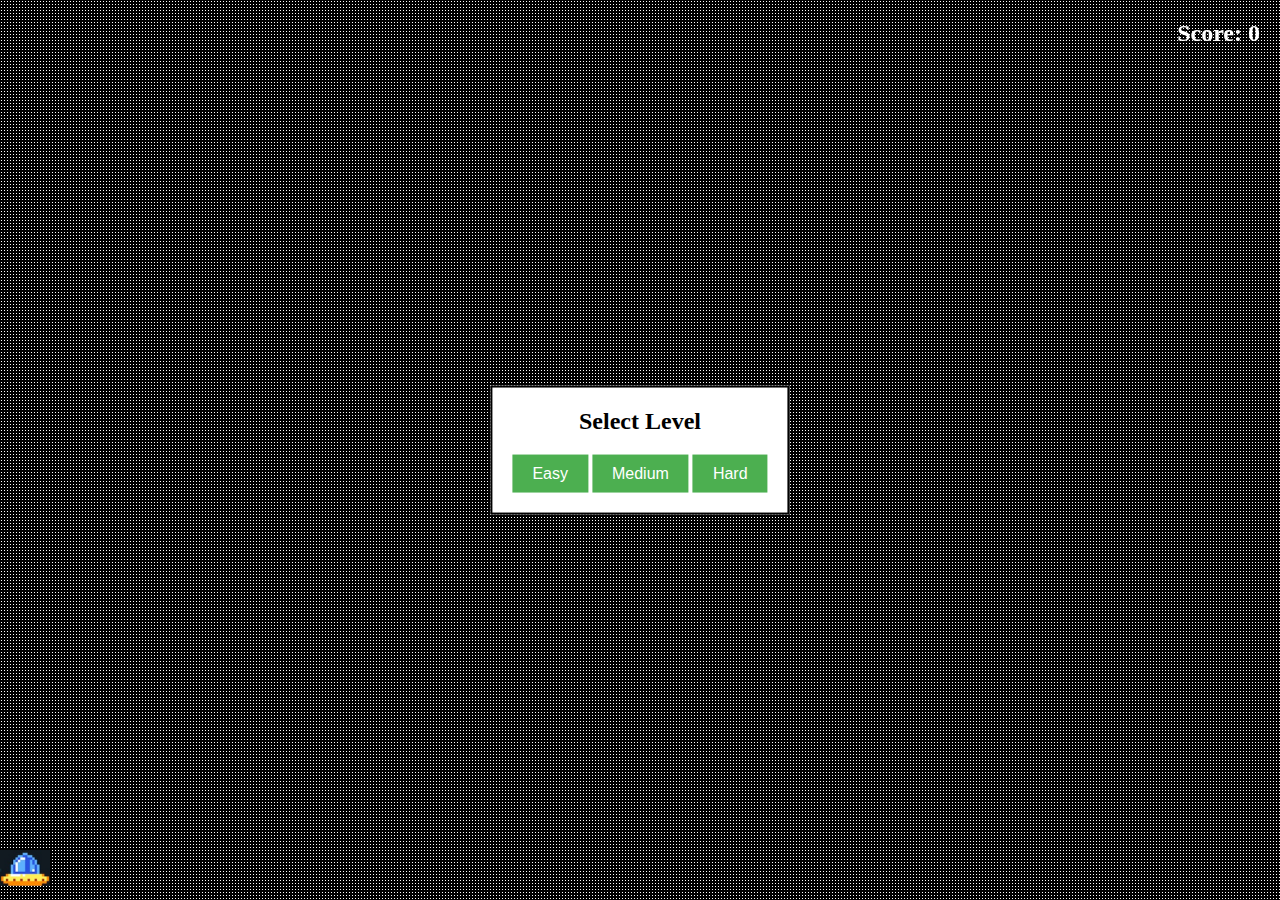
<file: jumpgame.html>
<!DOCTYPE html>
<html>

<head>
  <title>Run and Jump</title>
  <link rel="stylesheet" href="./css/jumpGame.css" />
</head>

<body>
  <div id="game-container">
    <div id="player"></div>
  </div>

  <div id="level-popup">
    <h2>Select Level</h2>
    <button id="easy-btn">Easy</button>
    <button id="medium-btn">Medium</button>
    <button id="hard-btn">Hard</button>
  </div>

  <div id="name-popup" class="name-popup">
    <input type="text" id="name-input-jump" placeholder="Enter your name">
    <h3 id="jumpscore"></h3>
    <button id="again-btn-jump">Play again</button>
    <button id="home-btn-jump">Go Home</a></button>
  </div>

  <div id="score-level">Score: 0</div>

  <script src="https://code.jquery.com/jquery-3.6.0.min.js"></script>
  <script src="./js/main.js"></script>
  <script src="./js/jumpGame.js"></script>
</body>

</html>
</file>
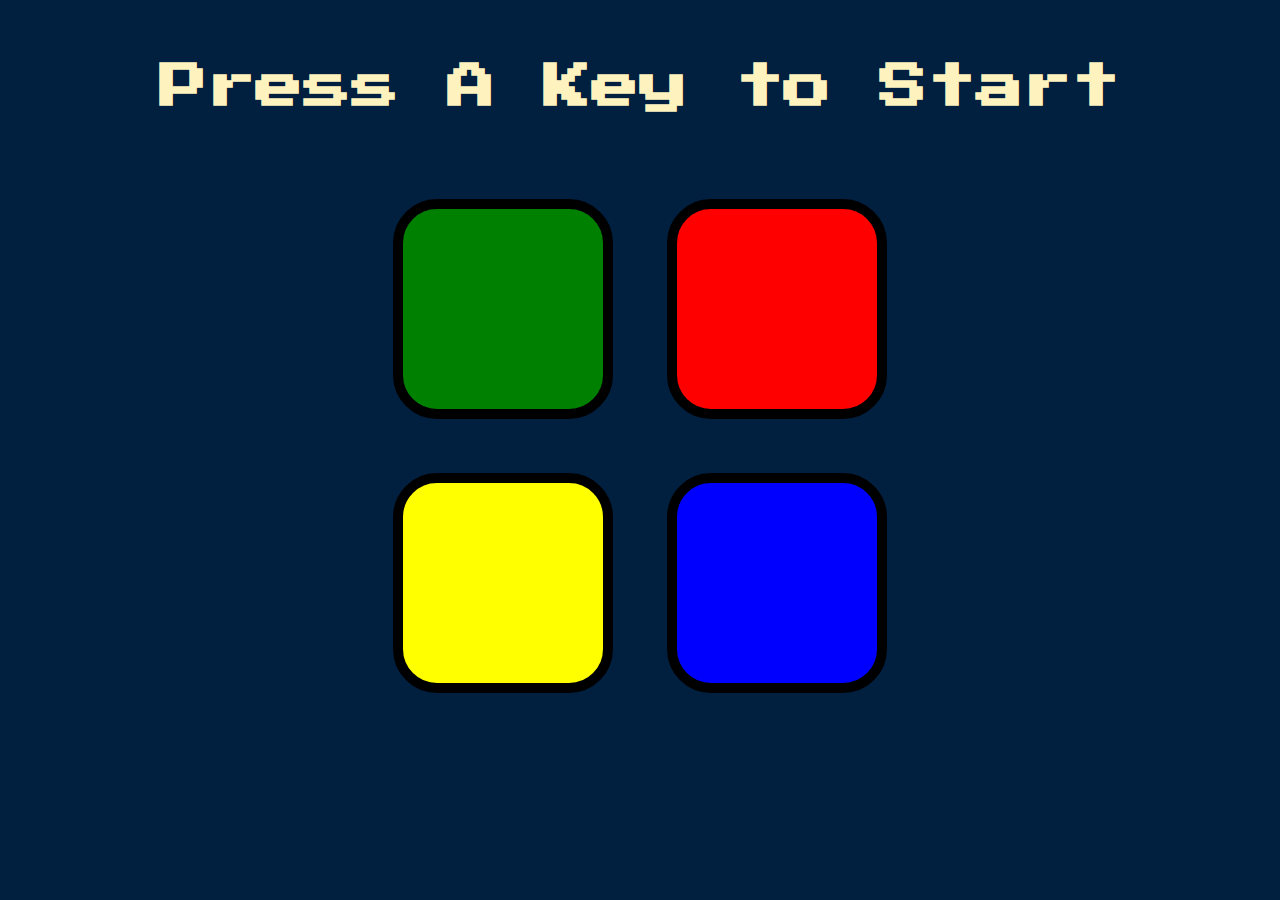
<file: memorygame.html>
<!DOCTYPE html>
<html lang="en" dir="ltr">

<head>
    <meta charset="utf-8">
    <title>Simon</title>
    <link rel="stylesheet" href="./css/memorygame.css">
    <link href="https://fonts.googleapis.com/css?family=Press+Start+2P" rel="stylesheet">
</head>

<body>
    <h1 id="score-title">Press A Key to Start</h1>

    <div id="name-popup" class="name-popup">
        <input type="text" id="name-input-memory" placeholder="Enter your name">
        <h3 id="memoryscore"></h3>
        <button id="again-btn-memory">Play again</button>
        <button id="home-btn-memory">Go Home</a></button>
    </div>
    <div class="container">

        <div lass="row">

            <div type="button" id="green" class="btn green">

            </div>

            <div type="button" id="red" class="btn red">

            </div>
        </div>

        <div class="row">

            <div type="button" id="yellow" class="btn yellow">

            </div>
            <div type="button" id="blue" class="btn blue">

            </div>

        </div>

    </div>

    <script src="https://ajax.googleapis.com/ajax/libs/jquery/3.3.1/jquery.min.js"></script>
    <script src="./js/main.js"></script>
    <script src="./js/memoryGame.js" charset="utf-8"></script>

</body>

</html>
</file>
<file: css/jumpGame.css>
body {
    background-color: #000;
    overflow-x: hidden;
    margin: 0;
    padding: 0;
    position: relative;
  }
  
  body:before {
    content: '';
    position: fixed;
    top: 0;
    left: 0;
    width: 100%;
    height: 100%;
    pointer-events: none;
    background-image: radial-gradient(white 2%, transparent 3%);
    background-size: 3px 3px;
  }
  

#game-container {
    position: relative;
    width: 100%;
    height: 100vh;
    display: flex;
    align-items: flex-end;
    justify-content: center;
}

#player {
    position: absolute;
    bottom: 0;
    left: 0;
    width: 50px;
    height: 50px;
    background-image: url('../data/img/player.png');
    background-size: contain;
    background-repeat: no-repeat;
}

.obstacle {
    position: absolute;
    bottom: 0;
    width: 30px;
    height: 50px;
    background-image: url('../data/img/obstacle.png');
    background-size: contain;
    background-repeat: no-repeat;
    animation: obstacleMove linear infinite;
}

@keyframes obstacleMove {
    0% {
        transform: translateX(100vw);
    }
    100% {
        transform: translateX(-100%);
    }
}

#game-over {
    position: fixed;
    top: 50%;
    left: 50%;
    transform: translate(-50%, -50%);
    background-color: #fff;
    padding: 20px;
    border: 2px solid #000;
    display: none;
    text-align: center;
}

#game-over h2 {
    margin-top: 0;
}

#game-over p {
    margin-bottom: 20px;
}

#score {
    position: fixed;
    top: 20px;
    left: 20px;
    font-size: 24px;
    color: #333;
    font-weight: bold;
}

#level-popup {
    position: fixed;
    top: 50%;
    left: 50%;
    transform: translate(-50%, -50%);
    background-color: #fff;
    padding: 20px;
    border: 2px solid #000;
    text-align: center;
}

#level-popup h2 {
    margin-top: 0;
}

button, a{
    background-color: #4caf50;
    color: #fff;
    border: none;
    padding: 10px 20px;
    font-size: 16px;
    cursor: pointer;
    text-decoration: none;
}

#score-level {
    position: absolute;
    top: 20px;
    right: 20px;
    font-size: 24px;
    color: #fff;
    font-weight: bold;
}

#name-popup {
    position: fixed;
    top: 50%;
    left: 50%;
    transform: translate(-50%, -50%);
    background-color: #fff;
    padding: 20px;
    border: 2px solid #000;
    text-align: center;
    display: none;
}

#name-popup input {
    border: 0;
    background-color: antiquewhite;
    padding: 10px;
}

.star {
    position: absolute;
    background-color: white;
    border-radius: 50%;
    pointer-events: none;
}

.obstacle.collided {
    animation-play-state: paused !important;
}

#player, .star {
    animation-play-state: paused !important;
}
</file>
<file: css/memorygame.css>
body {
    text-align: center;
    background-color: #011F3F;
  }
  
  #score-title {
    font-family: 'Press Start 2P', cursive;
    font-size: 3rem;
    margin:  5%;
    color: #FEF2BF;
  }
  
  .container {
    display: block;
    width: 50%;
    margin: auto;
  
  }
  
  .btn {
    margin: 25px;
    display: inline-block;
    height: 200px;
    width: 200px;
    border: 10px solid black;
    border-radius: 20%;
  }
  
  .game-over {
    background-color: red;
    opacity: 0.8;
  }
  
  .red {
    background-color: red;
  }
  
  .green {
    background-color: green;
  }
  
  .blue {
    background-color: blue;
  }
  
  .yellow {
    background-color: yellow;
  }
  
  .pressed {
    box-shadow: 0 0 20px white;
    background-color: grey;
  }

  #name-popup {
    position: fixed;
    top: 50%;
    left: 50%;
    transform: translate(-50%, -50%);
    background-color: #fff;
    padding: 20px;
    border: 2px solid #000;
    text-align: center;
    display: none;
}

#name-popup input {
    border: 0;
    background-color: antiquewhite;
    padding: 10px;
}

#name-popup button, a{
  background-color: #4caf50;
  color: #fff;
  border: none;
  padding: 10px 20px;
  font-size: 16px;
  cursor: pointer;
  text-decoration: none;
}
</file>
